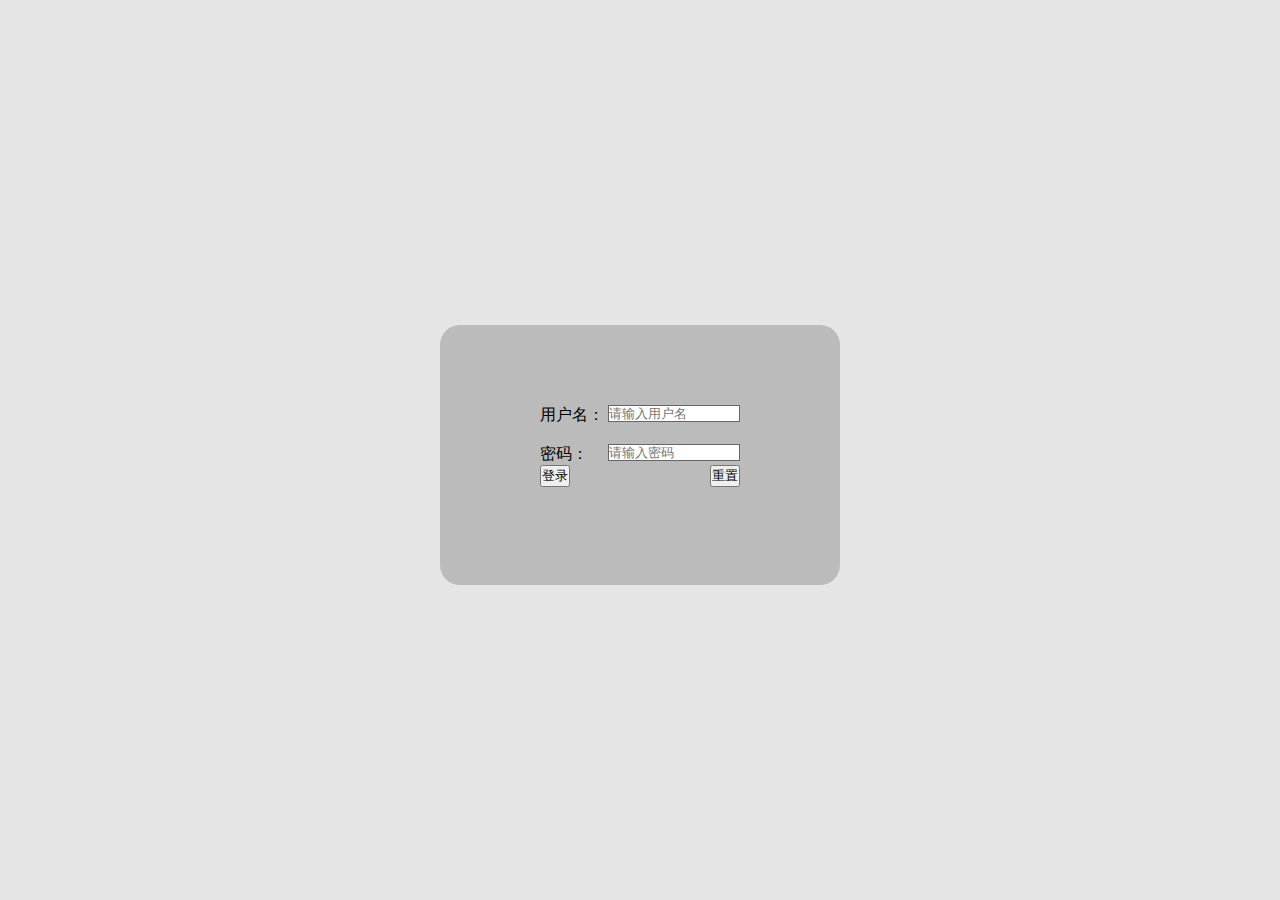
<file: index.html>
<!DOCTYPE html>
<html lang="en">

<head>
    <meta charset="UTF-8">
    <title>学生成绩管理系统</title>
    <link rel="stylesheet" href="./css/iconfont.css">
    <link rel="stylesheet" href="./css/public.css">
    <link rel="stylesheet" href="./css/index.css">
</head>

<body>
    <div class="login">
        <div class="content">
            <form>
                用户名： <input type="text" placeholder="请输入用户名" class="uname">
                <br>
                <br>
            
                密码：
                <input type="password" placeholder="请输入密码" class="upwd">

                <input type="button" value="登录" class="btn">
                <input type="reset" value="重置" class="reset">
            </form>
        </div>
    </div>
    <div class="main">
        <div class="nav">
            <div class="header">
                <div class="logo">
                    <img src="./images/1.jpg" alt="">
                </div>
                <div class="menu">&#xe612;</div>
            </div>
            <div class="min-nav">
                <div class="title">
                    OVERVIEW
                </div>
                <div class="option">
                    <div class="icon">&#xe604;
                    </div>Admin dashboard
                </div>
            </div>
            <div class="min-nav">
                <div class="title">
                    COMPONENTS
                </div>
                <div class="option">
                    <div class="icon">&#xe67c;</div>Elements
                    <div class="right">&#xe60f;</div>
                </div>
                <div class="option">
                    <div class="icon">&#xe605;</div>Dashboard boxes
                    <div class="right">&#xe60f;</div>
                </div>
                <div class="option">
                    <div class="icon">&#xe611;</div>Widgets
                    <div class="right">&#xe60f;</div>
                </div>
                <div class="option">
                    <div class="icon">&#xe60b;</div>Forms UI
                    <div class="right">&#xe60f;</div>
                </div>
                <div class="option">
                    <div class="icon">&#xe6aa;</div>Advance tables
                    <div class="right">&#xe60f;</div>
                </div>
                <div class="option">
                    <div class="icon">&#xe607;</div>Charts
                    <div class="right">&#xe60f;</div>
                </div>
                <div class="option">
                    <div class="icon">&#xe619;</div>Maps
                    <div class="right">&#xe60f;</div>
                </div>
            </div>
            <div class="min-nav">
                <div class="title">
                    EXTRA
                </div>
                <div class="option">
                    <div class="icon">&#xe629;</div>Pages
                    <div class="right"><span>&#xe8ab;</span> &#xe60f;</div>
                </div>
                <div class="option">
                    <div class="icon">&#xe600;</div>Other Pages
                    <div class="right">&#xe60f;</div>
                </div>
                <div class="option">
                    <div class="icon">&#xe64d;</div>Mailbox
                    <div class="right">&#xe60f;</div>
                </div>
                <div class="option">
                    <div class="icon">&#xe602;</div>Snippets
                    <div class="right"><span>&#xe8ac;</span>&#xe60f;</div>
                </div>
                <div class="option">
                    <div class="icon">&#xe6aa;</div>Helpers
                    <div class="right">&#xe60f;</div>
                </div>
            </div>
        </div>
        <div class="iframe">
            <iframe src="./iframe.html" frameborder="0"> 
            </iframe>
        </div>
        
    </div>
</body>

</html>
<script src="js/jquery.min.js"></script>
<script>
//手风琴下拉
    $(".min-nav").mousemove(function() {
        var i = $(this).index();
        if(i == 1){
           $(this).stop(true).animate({
            "height": 80  }) 
        }else{
               $(this).stop(true).animate({
            "height": 290
        })                       
    }
        
    })
    $(".min-nav").mouseout(function() {
        $(this).stop(true).animate({
            "height": 40
        })
    })
    
//登录验证
    var arr = [{
            'username': 'lsj',
            'password': '123'
        },
        {
            'username': 'mc',
            'password': '456'
        },
        {
            'username': 'dbc',
            'password': '789'
        }
    ]
    var status = 0;
    $(".btn").click(function() {
        var un = $(".uname").val();
        var up = $(".upwd").val();
        if (un == "" || up == "") {
            alert("用户名或密码不能为空");
        } else {
            for (var i = 0; i < arr.length; i++) {
                if (un == arr[i].username && up == arr[i].password) {
                    status = 1;
                }
            }
                if (status == 1) {
                $(".login").fadeOut();
                $(".main").fadeIn(3000);
                } else {
                alert("账户名或密码错误，请重新登录密码");
            }
        }
    })
</script>
</file>
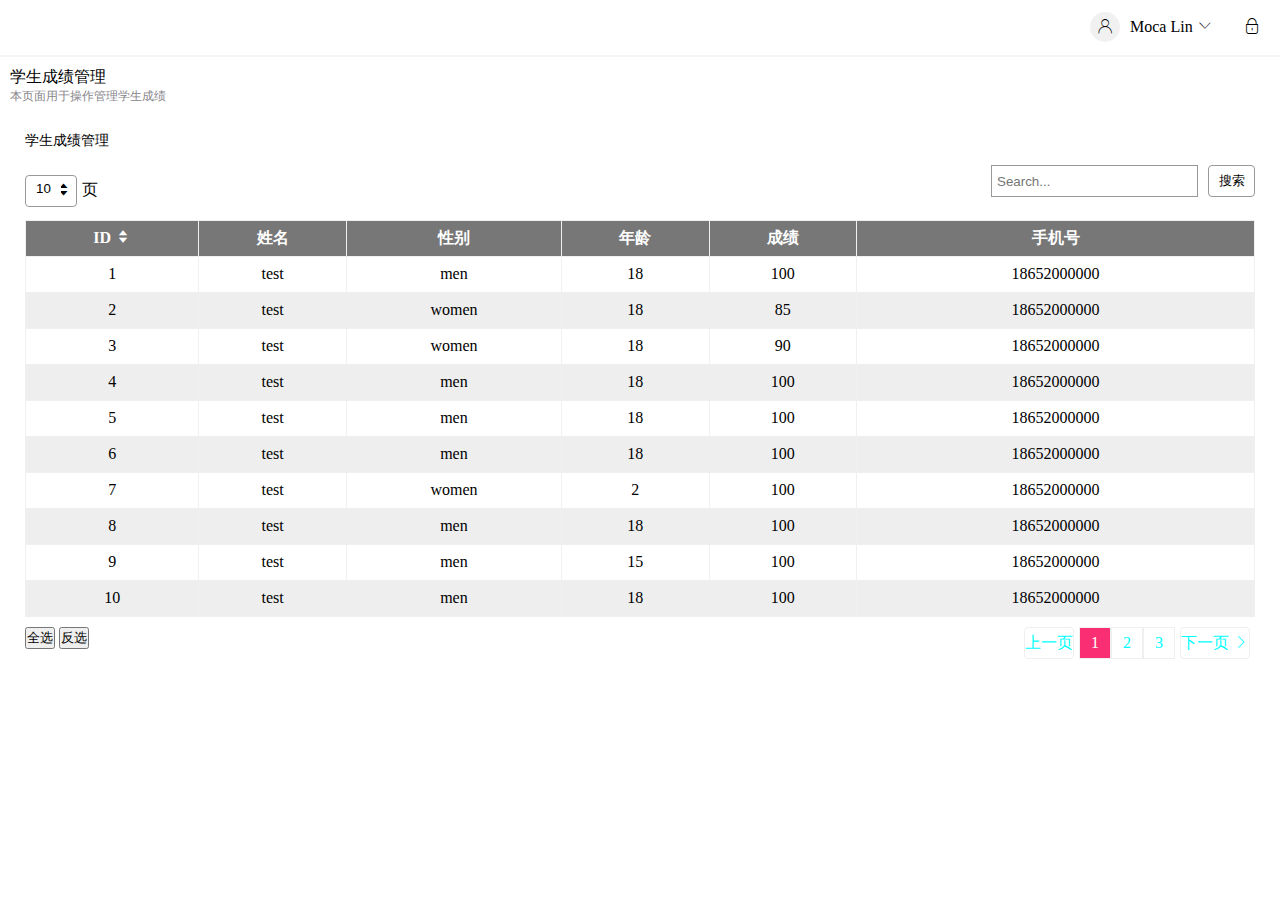
<file: iframe.html>
<!DOCTYPE html>
<html lang="en">

<head>
    <meta charset="UTF-8">
    <title>iframe</title>
    <link rel="stylesheet" href="./css/iconfont.css">
    <link rel="stylesheet" href="./css/public.css">
    <link rel="stylesheet" href="./css/iframe.css">
    <style>

    </style>
</head>

<body>
    <div class="header">
        <div class="user">
            <div class="avatar f-l">&#xe697;</div>
            Moca Lin &#xe6d1;
            <div class="f-r">&#xe606;</div>
        </div>
    </div>
    <div class="main">
        <div class="main-top">
            <div class="mainName">
                学生成绩管理
                <p>本页面用于操作管理学生成绩</p>
            </div>
        </div>
        <div class="main-content">
            <div class="title">
                学生成绩管理
            </div>
            <div class="nav">
                <div class="jumpPage">
                    <input type="text" class="page">
                    <div class="f-r change">&#xe601;</div>
                </div><span>页</span>
                <div class="searchBtn f-r">
                    <input type="button" value="搜索" class="btn">
                </div>
                <div class="search f-r">
                    <input type="text" placeholder="Search..." class="inp">
                </div>
            </div>
            <div class="table">
                <table>
                    <thead></thead>
                    <tbody></tbody>
                    <tfooter></tfooter>
                </table>
            </div>
            <div class="select f-l">
                <input type="button" value="全选" class="selectAll">
                <input type="button" value="反选" class="selectInvert">
            </div>
            <div class="tabs f-r">
                <div class="next f-r">下一页 &#xe60f;</div>
                <div class="tabs-detail f-r"></div>
                <div class="back f-r">上一页</div>
            </div>
        </div>
    </div>
</body>

</html>
<script src="js/jquery.min.js"></script>
<script src="js/data.js"></script>
<script>
    //初始化 

    //变量声明
    var num, j = data.length,
        b, d, amount = 10,
        s = 1,
        z, pageT, pageL;
    pageT = Math.ceil(j / amount);
    pageL = Math.floor(j / amount);

    //初始显示
    //thead
    var title = ['ID &#xe608', '姓名', '性别', '年龄', '成绩', '手机号'];
    for (var i = 0; i < title.length; i++) {
        $("thead").append("<th>" + title[i] + "</th>");
    }
    for (b = 0; b < amount; b++) {
        var str = "<td>" + data[b]['Id'] + "</td>";
        str += "<td>" + data[b]['Name'] + "</td>";
        str += "<td>" + data[b]['Gender'] + "</td>";
        str += "<td>" + data[b]['Age'] + "</td>";
        str += "<td>" + data[b]['Grade'] + "</td>";
        str += "<td>" + data[b]['Tel'] + "</td>";
        $("tbody").append("<tr>" + str + "</tr>");
    }

    //页数少于5页时页码全部显示
    if (pageT < 5) {
        for (s = 1; s <= pageT; s++) {
            $(".tabs-detail").append("<div class=\"pagenum\">" + s + "</div>");
        }
    } else {
        for (s = 1; s < 3; s++) {
            $(".tabs-detail").append("<div class=\"pagenum\">" + s + "</div>");
        }
        for (s = 3; s < pageT - 1; s++) {
            $(".tabs-detail").append("<div class=\"pagenum hide\">" + "" + "</div>");
        }
        for (s = pageT - 1; s <= pageT; s++) {
            $(".tabs-detail").append("<div class=\"pagenum\">" + s + "</div>");
        }
    }
    //全选
    $(".selectAll").click(function() {
        $("tbody tr").addClass("c");
    })
    //反选
    $(".selectInvert").click(function() {
        $("tbody tr.c").addClass("y").siblings().addClass("c");
        $("tbody tr.c.y").removeClass("c y");

    })

    //页码点击
    $(".pagenum").eq(0).addClass("h");
    $(".pagenum").click(function() {
        //点击数字跳转页面 
        d = $(this).html();
        //获取当前也数值
        console.log(d);
        $("tr").remove();
        for (b = 0; b < data.length; b++) {
            if (b >= (d - 1) * amount && b < (d) * amount) {
                var str = "<td>" + data[b]['Id'] + "</td>";
                str += "<td>" + data[b]['Name'] + "</td>";
                str += "<td>" + data[b]['Gender'] + "</td>";
                str += "<td>" + data[b]['Age'] + "</td>";
                str += "<td>" + data[b]['Grade'] + "</td>";
                str += "<td>" + data[b]['Tel'] + "</td>";
                $("tbody").append("<tr>" + str + "</tr>");
            }
        }
        $(".pagenum").eq(d - 1).addClass("h").siblings(".pagenum").removeClass("h");
        //拖拽 
        $("tr").mousedown(function() {
            if (event.button == 0) {
                $(this).addClass("c");
            } else {
                $(this).addClass("h").siblings("tr").removeClass("h");
                $(window).keydown(function(e) {
                    if (e.keyCode == 8) {
                        $("tr.c").remove();
                    }
                })
                $(window).mousemove(function(e) {
                    $(window).mouseup(function() {
                        $("tbody").append($("tr.h"));
                        $("tr.h").removeClass("h");
                    })
                    $("tr").mouseup(function() {
                        $(this).after($("tr.h"));
                        $("tr.h").removeClass("h");
                    })
                    $("thead").mouseup(function() {
                        $("tbody").prepend($("tr.h"));
                        $("tr.h").removeClass("h");
                    })

                    $("tr.h").css({
                        "left": e.pageX + 100,
                        "top": e.pageY
                    })
                })
            }


        })
    })
    //d 当前页数值
    var d = $(this).index() + 2;
    //下一页
    $(".next").click(function() {
        if (d < pageT) {
            d++;

        } else {
            d = pageT;
        }
        $("tr").remove();
        for (b = 0; b < data.length; b++) {
            if (b >= (d - 1) * amount && b < d * amount) {
                var str = "<td>" + data[b]['Id'] + "</td>";
                str += "<td>" + data[b]['Name'] + "</td>";
                str += "<td>" + data[b]['Gender'] + "</td>";
                str += "<td>" + data[b]['Age'] + "</td>";
                str += "<td>" + data[b]['Grade'] + "</td>";
                str += "<td>" + data[b]['Tel'] + "</td>";
                $("tbody").append("<tr>" + str + "</tr>");
            }
        }
        $(".pagenum").eq(d - 1).addClass("h").siblings(".pagenum").removeClass("h");
        //拖拽 
        $("tr").mousedown(function() {
            if (event.button == 0) {
                $(this).addClass("c");
            } else {
                $(this).addClass("h").siblings("tr").removeClass("h");
                $(window).keydown(function(e) {
                    if (e.keyCode == 8) {
                        $("tr.c").remove();
                    }
                })
                $(window).mousemove(function(e) {
                    $(window).mouseup(function() {
                        $("tbody").append($("tr.h"));
                        $("tr.h").removeClass("h");
                    })
                    $("tr").mouseup(function() {
                        $(this).after($("tr.h"));
                        $("tr.h").removeClass("h");
                    })
                    $("thead").mouseup(function() {
                        $("tbody").prepend($("tr.h"));
                        $("tr.h").removeClass("h");
                    })

                    $("tr.h").css({
                        "left": e.pageX + 100,
                        "top": e.pageY
                    })
                })
            }


        })
    })
    //上一页
    $(".back").click(function() {
        if (d > 1) {
            d--;
        } else {
            d = 1;
        }
        $("tr").remove();
        for (b = 0; b < data.length; b++) {
            if (b >= (d - 1) * amount && b < d * amount) {
                var str = "<td>" + data[b]['Id'] + "</td>";
                str += "<td>" + data[b]['Name'] + "</td>";
                str += "<td>" + data[b]['Gender'] + "</td>";
                str += "<td>" + data[b]['Age'] + "</td>";
                str += "<td>" + data[b]['Grade'] + "</td>";
                str += "<td>" + data[b]['Tel'] + "</td>";
                $("tbody").append("<tr>" + str + "</tr>");
            }
        }
        $(".pagenum").eq(d - 1).addClass("h").siblings(".pagenum").removeClass("h");
        //拖拽 
        $("tr").mousedown(function() {
            if (event.button == 0) {
                $(this).addClass("c");
            } else {
                $(this).addClass("h").siblings("tr").removeClass("h");
                $(window).keydown(function(e) {
                    if (e.keyCode == 8) {
                        $("tr.c").remove();
                    }
                })
                $(window).mousemove(function(e) {
                    $(window).mouseup(function() {
                        $("tbody").append($("tr.h"));
                        $("tr.h").removeClass("h");
                    })
                    $("tr").mouseup(function() {
                        $(this).after($("tr.h"));
                        $("tr.h").removeClass("h");
                    })
                    $("thead").mouseup(function() {
                        $("tbody").prepend($("tr.h"));
                        $("tr.h").removeClass("h");
                    })

                    $("tr.h").css({
                        "left": e.pageX + 100,
                        "top": e.pageY
                    })
                })
            }


        })
    })
    //删除
    $(window).keydown(function(e) {
        if (e.keyCode == 8) {
            $("tr.c").hide();
        }
    })

    //拖拽 
    $("tr").mousedown(function() {
        if (event.button == 0) {
            $(this).addClass("c");
        } else {
            $(this).addClass("h").siblings("tr").removeClass("h");
            $(window).keydown(function(e) {
                if (e.keyCode == 8) {
                    $("tr.c").remove();
                }
            })
            $(window).mousemove(function(e) {
                $(window).mouseup(function() {
                    $("tbody").append($("tr.h"));
                    $("tr.h").removeClass("h");
                })
                $("tr").mouseup(function() {
                    $(this).after($("tr.h"));
                    $("tr.h").removeClass("h");
                })
                $("thead").mouseup(function() {
                    $("tbody").prepend($("tr.h"));
                    $("tr.h").removeClass("h");
                })

                $("tr.h").css({
                    "left": e.pageX + 100,
                    "top": e.pageY
                })
            })
        }


    })

    //搜索关键字  
    $(".btn").click(function() {
        $("tr").remove();
        for (b = 0; b < data.length; b++) {
            if (b >= (d - 1) * amount && b < d * amount) {
                var str = "<td>" + data[b]['Id'] + "</td>";
                str += "<td>" + data[b]['Name'] + "</td>";
                str += "<td>" + data[b]['Gender'] + "</td>";
                str += "<td>" + data[b]['Age'] + "</td>";
                str += "<td>" + data[b]['Grade'] + "</td>";
                str += "<td>" + data[b]['Tel'] + "</td>";
                $("tbody").append("<tr>" + str + "</tr>");
            }
        }
        z = $(".inp").val();
        for (var i = 0; i < data.length * 6; i++) {
            var str = $("td").eq(i).html(); //单字查找

            var nw = str.replace(new RegExp(z, "gm"), "<font color='red' >" + z + "</font>") //替换关键字并改为红色
            $("td").eq(i).html(nw);
        }
    })

    //反向排序
    $("thead th").eq(0).toggle(function() {
        $("tr").remove();

        for (var i = (d - 1) * amount; i < d * amount; i++) {
            if (i < pageL * amount) {
                for (var a = i + 1; a < d * amount; a++) {
                    if (data[i].Id < data[a].Id) {
                        var t = data[a];
                        data[a] = data[i];
                        data[i] = t;
                    }
                }
            } else {
                for (var a = i + 1; a < data.length; a++) {
                    if (data[i].Id < data[a].Id) {
                        var t = data[a];
                        data[a] = data[i];
                        data[i] = t;
                    }
                }
            }


        }
        for (var i = (d - 1) * amount; i < d * amount; i++) {
            var str = "<td>" + data[i]['Id'] + "</td>";
            str += "<td>" + data[i]['Name'] + "</td>";
            str += "<td>" + data[i]['Gender'] + "</td>";
            str += "<td>" + data[i]['Age'] + "</td>";
            str += "<td>" + data[i]['Grade'] + "</td>";
            str += "<td>" + data[i]['Tel'] + "</td>";
            $("tbody").append("<tr>" + str + "</tr>");
        }
        //拖拽 
        $("tr").mousedown(function() {
            if (event.button == 0) {
                $(this).addClass("c");
            } else {
                $(this).addClass("h").siblings("tr").removeClass("h");
                $(window).keydown(function(e) {
                    if (e.keyCode == 8) {
                        $("tr.c").remove();
                    }
                })
                $(window).mousemove(function(e) {
                    $(window).mouseup(function() {
                        $("tbody").append($("tr.h"));
                        $("tr.h").removeClass("h");
                    })
                    $("tr").mouseup(function() {
                        $(this).after($("tr.h"));
                        $("tr.h").removeClass("h");
                    })
                    $("thead").mouseup(function() {
                        $("tbody").prepend($("tr.h"));
                        $("tr.h").removeClass("h");
                    })

                    $("tr.h").css({
                        "left": e.pageX + 100,
                        "top": e.pageY
                    })
                })
            }
        })
    }, function() {
        $("tr").remove();
        for (var i = (d - 1) * amount; i < d * amount; i++) {
            if (i < pageL * amount) {
                for (var a = i + 1; a < d * amount; a++) {
                    if (data[i].Id > data[a].Id) {
                        var t = data[a];
                        data[a] = data[i];
                        data[i] = t;
                    }
                }
            } else {
                for (var a = i + 1; a < data.length; a++) {
                    if (data[i].Id > data[a].Id) {
                        var t = data[a];
                        data[a] = data[i];
                        data[i] = t;
                    }
                }
            }


        }
        for (var i = (d - 1) * amount; i < d * amount; i++) {
            var str = "<td>" + data[i]['Id'] + "</td>";
            str += "<td>" + data[i]['Name'] + "</td>";
            str += "<td>" + data[i]['Gender'] + "</td>";
            str += "<td>" + data[i]['Age'] + "</td>";
            str += "<td>" + data[i]['Grade'] + "</td>";
            str += "<td>" + data[i]['Tel'] + "</td>";
            $("tbody").append("<tr>" + str + "</tr>");
        }
        //拖拽 
        $("tr").mousedown(function() {
            if (event.button == 0) {
                $(this).addClass("c");
            } else {
                $(this).addClass("h").siblings("tr").removeClass("h");
                $(window).keydown(function(e) {
                    if (e.keyCode == 8) {
                        $("tr.c").remove();
                    }
                })
                $(window).mousemove(function(e) {
                    $(window).mouseup(function() {
                        $("tbody").append($("tr.h"));
                        $("tr.h").removeClass("h");
                    })
                    $("tr").mouseup(function() {
                        $(this).after($("tr.h"));
                        $("tr.h").removeClass("h");
                    })
                    $("thead").mouseup(function() {
                        $("tbody").prepend($("tr.h"));
                        $("tr.h").removeClass("h");
                    })

                    $("tr.h").css({
                        "left": e.pageX + 100,
                        "top": e.pageY
                    })
                })
            }


        })
    })

    //以上为未发生页面显示数量改变功能 

    //页面显示个数按钮修改
    $(".page").val(amount);
    $(".change").click(function() {
        amount++;
        $(".page").val(amount);
        pageT = Math.ceil(j / amount); //取最大页数 floor最小
        $(".pagenum").remove();
        if (pageT < 5) {
            for (s = 1; s <= pageT; s++) {
                $(".tabs-detail").append("<div class=\"pagenum\">" + s + "</div>");
            }
        } else {
            for (s = 1; s < 3; s++) {
                $(".tabs-detail").append("<div class=\"pagenum\">" + s + "</div>");
            }
            for (s = 3; s < pageT - 1; s++) {
                $(".tabs-detail").append("<div class=\"pagenum hide\">" + "" + "</div>");
            }
            for (s = pageT - 1; s <= pageT; s++) {
                $(".tabs-detail").append("<div class=\"pagenum\">" + s + "</div>");
            }
        }
        $("tr").remove(); //移除之前的tr重新遍历
        for (b = 0; b < amount; b++) {
            var str = "<td>" + data[b]['Id'] + "</td>";
            str += "<td>" + data[b]['Name'] + "</td>";
            str += "<td>" + data[b]['Gender'] + "</td>";
            str += "<td>" + data[b]['Age'] + "</td>";
            str += "<td>" + data[b]['Grade'] + "</td>";
            str += "<td>" + data[b]['Tel'] + "</td>";
            $("tbody").append("<tr>" + str + "</tr>");
        }
        $(".pagenum").eq(0).addClass("h");
        $(".pagenum").click(function() { //点击数字跳转页面 
            d = $(this).html(); //获取当前也数值
            console.log(d);
            $("tr").remove();
            for (b = 0; b < data.length; b++) {
                if (b >= (d - 1) * amount && b < (d) * amount) {
                    var str = "<td>" + data[b]['Id'] + "</td>";
                    str += "<td>" + data[b]['Name'] + "</td>";
                    str += "<td>" + data[b]['Gender'] + "</td>";
                    str += "<td>" + data[b]['Age'] + "</td>";
                    str += "<td>" + data[b]['Grade'] + "</td>";
                    str += "<td>" + data[b]['Tel'] + "</td>";
                    $("tbody").append("<tr>" + str + "</tr>");
                }
            }
            $(".pagenum").eq(d - 1).addClass("h").siblings(".pagenum").removeClass("h");
            //拖拽 
            $("tr").mousedown(function() {
                if (event.button == 0) {
                    $(this).addClass("c");
                } else {
                    $(this).addClass("h").siblings("tr").removeClass("h");
                    $(window).keydown(function(e) {
                        if (e.keyCode == 8) {
                            $("tr.c").remove();
                        }
                    })
                    $(window).mousemove(function(e) {
                        $(window).mouseup(function() {
                            $("tbody").append($("tr.h"));
                            $("tr.h").removeClass("h");
                        })
                        $("tr").mouseup(function() {
                            $(this).after($("tr.h"));
                            $("tr.h").removeClass("h");
                        })
                        $("thead").mouseup(function() {
                            $("tbody").prepend($("tr.h"));
                            $("tr.h").removeClass("h");
                        })

                        $("tr.h").css({
                            "left": e.pageX + 100,
                            "top": e.pageY
                        })
                    })
                }


            })
        })
        var d = $(this).index() + 1; //d 当前页数值
        $(".next").click(function() { //下一页
            if (d < pageT) {
                d++;
            } else {
                d = pageT;
            }
            $("tr").remove();
            for (b = 0; b < data.length; b++) {
                if (b >= (d - 1) * amount && b < d * amount) {
                    var str = "<td>" + data[b]['Id'] + "</td>";
                    str += "<td>" + data[b]['Name'] + "</td>";
                    str += "<td>" + data[b]['Gender'] + "</td>";
                    str += "<td>" + data[b]['Age'] + "</td>";
                    str += "<td>" + data[b]['Grade'] + "</td>";
                    str += "<td>" + data[b]['Tel'] + "</td>";
                    $("tbody").append("<tr>" + str + "</tr>");
                }
            }
            $(".pagenum").eq(d - 1).addClass("h").siblings(".pagenum").removeClass("h");
            //拖拽 
            $("tr").mousedown(function() {
                if (event.button == 0) {
                    $(this).addClass("c");
                } else {
                    $(this).addClass("h").siblings("tr").removeClass("h");
                    $(window).keydown(function(e) {
                        if (e.keyCode == 8) {
                            $("tr.c").remove();
                        }
                    })
                    $(window).mousemove(function(e) {
                        $(window).mouseup(function() {
                            $("tbody").append($("tr.h"));
                            $("tr.h").removeClass("h");
                        })
                        $("tr").mouseup(function() {
                            $(this).after($("tr.h"));
                            $("tr.h").removeClass("h");
                        })
                        $("thead").mouseup(function() {
                            $("tbody").prepend($("tr.h"));
                            $("tr.h").removeClass("h");
                        })

                        $("tr.h").css({
                            "left": e.pageX + 100,
                            "top": e.pageY
                        })
                    })
                }


            })
        })
        $(".back").click(function() { //上一页
            if (d > 1) {
                d--;
            } else {
                d = 1;
            }
            $("tr").remove();
            for (b = 0; b < data.length; b++) {
                if (b >= (d - 1) * amount && b < d * amount) {
                    var str = "<td>" + data[b]['Id'] + "</td>";
                    str += "<td>" + data[b]['Name'] + "</td>";
                    str += "<td>" + data[b]['Gender'] + "</td>";
                    str += "<td>" + data[b]['Age'] + "</td>";
                    str += "<td>" + data[b]['Grade'] + "</td>";
                    str += "<td>" + data[b]['Tel'] + "</td>";
                    $("tbody").append("<tr>" + str + "</tr>");
                }
            }
            $(".pagenum").eq(d - 1).addClass("h").siblings(".pagenum").removeClass("h");
            //拖拽 
            $("tr").mousedown(function() {
                if (event.button == 0) {
                    $(this).addClass("c");
                } else {
                    $(this).addClass("h").siblings("tr").removeClass("h");
                    $(window).keydown(function(e) {
                        if (e.keyCode == 8) {
                            $("tr.c").remove();
                        }
                    })
                    $(window).mousemove(function(e) {
                        $(window).mouseup(function() {
                            $("tbody").append($("tr.h"));
                            $("tr.h").removeClass("h");
                        })
                        $("tr").mouseup(function() {
                            $(this).after($("tr.h"));
                            $("tr.h").removeClass("h");
                        })
                        $("thead").mouseup(function() {
                            $("tbody").prepend($("tr.h"));
                            $("tr.h").removeClass("h");
                        })

                        $("tr.h").css({
                            "left": e.pageX + 100,
                            "top": e.pageY
                        })
                    })
                }


            })
        })
        //拖拽 
        $("tr").mousedown(function() {
            if (event.button == 0) {
                $(this).addClass("c");
            } else {
                $(this).addClass("h").siblings("tr").removeClass("h");
                $(window).keydown(function(e) {
                    if (e.keyCode == 8) {
                        $("tr.c").remove();
                    }
                })
                $(window).mousemove(function(e) {
                    $(window).mouseup(function() {
                        $("tbody").append($("tr.h"));
                        $("tr.h").removeClass("h");
                    })
                    $("tr").mouseup(function() {
                        $(this).after($("tr.h"));
                        $("tr.h").removeClass("h");
                    })
                    $("thead").mouseup(function() {
                        $("tbody").prepend($("tr.h"));
                        $("tr.h").removeClass("h");
                    })

                    $("tr.h").css({
                        "left": e.pageX + 100,
                        "top": e.pageY
                    })
                })
            }


        })
        //反向排序
        $("thead th").eq(0).toggle(function() {
            $("tr").remove();
            console.log(d);
            for (var i = (d - 2) * amount; i < (d - 1) * amount; i++) {
                if (i < pageL * amount) {
                    for (var a = i + 1; a < (d - 1) * amount; a++) {
                        if (data[i].Id < data[a].Id) {
                            var t = data[a];
                            data[a] = data[i];
                            data[i] = t;
                        }
                    }
                } else {
                    for (var a = i + 1; a < data.length; a++) {
                        if (data[i].Id < data[a].Id) {
                            var t = data[a];
                            data[a] = data[i];
                            data[i] = t;
                        }
                    }
                }


            }
            for (var i = (d - 2) * amount; i < (d - 1) * amount; i++) {
                var str = "<td>" + data[i]['Id'] + "</td>";
                str += "<td>" + data[i]['Name'] + "</td>";
                str += "<td>" + data[i]['Gender'] + "</td>";
                str += "<td>" + data[i]['Age'] + "</td>";
                str += "<td>" + data[i]['Grade'] + "</td>";
                str += "<td>" + data[i]['Tel'] + "</td>";
                $("tbody").append("<tr>" + str + "</tr>");
            }
            //拖拽 
            $("tr").mousedown(function() {
                if (event.button == 0) {
                    $(this).addClass("c");
                } else {
                    $(this).addClass("h").siblings("tr").removeClass("h");
                    $(window).keydown(function(e) {
                        if (e.keyCode == 8) {
                            $("tr.c").remove();
                        }
                    })
                    $(window).mousemove(function(e) {
                        $(window).mouseup(function() {
                            $("tbody").append($("tr.h"));
                            $("tr.h").removeClass("h");
                        })
                        $("tr").mouseup(function() {
                            $(this).after($("tr.h"));
                            $("tr.h").removeClass("h");
                        })
                        $("thead").mouseup(function() {
                            $("tbody").prepend($("tr.h"));
                            $("tr.h").removeClass("h");
                        })

                        $("tr.h").css({
                            "left": e.pageX + 100,
                            "top": e.pageY
                        })
                    })
                }


            })
        }, function() {
            $("tr").remove();
            for (var i = (d - 1) * amount; i < d * amount; i++) {
                if (i < pageL * amount) {
                    for (var a = i + 1; a < d * amount; a++) {
                        if (data[i].Id > data[a].Id) {
                            var t = data[a];
                            data[a] = data[i];
                            data[i] = t;
                        }
                    }
                } else {
                    for (var a = i + 1; a < data.length; a++) {
                        if (data[i].Id > data[a].Id) {
                            var t = data[a];
                            data[a] = data[i];
                            data[i] = t;
                        }
                    }
                }


            }
            for (var i = (d - 1) * amount; i < d * amount; i++) {
                var str = "<td>" + data[i]['Id'] + "</td>";
                str += "<td>" + data[i]['Name'] + "</td>";
                str += "<td>" + data[i]['Gender'] + "</td>";
                str += "<td>" + data[i]['Age'] + "</td>";
                str += "<td>" + data[i]['Grade'] + "</td>";
                str += "<td>" + data[i]['Tel'] + "</td>";
                $("tbody").append("<tr>" + str + "</tr>");
            }
            //拖拽 
            $("tr").mousedown(function() {
                if (event.button == 0) {
                    $(this).addClass("c");
                } else {
                    $(this).addClass("h").siblings("tr").removeClass("h");
                    $(window).keydown(function(e) {
                        if (e.keyCode == 8) {
                            $("tr.c").remove();
                        }
                    })
                    $(window).mousemove(function(e) {
                        $(window).mouseup(function() {
                            $("tbody").append($("tr.h"));
                            $("tr.h").removeClass("h");
                        })
                        $("tr").mouseup(function() {
                            $(this).after($("tr.h"));
                            $("tr.h").removeClass("h");
                        })
                        $("thead").mouseup(function() {
                            $("tbody").prepend($("tr.h"));
                            $("tr.h").removeClass("h");
                        })

                        $("tr.h").css({
                            "left": e.pageX + 100,
                            "top": e.pageY
                        })
                    })
                }


            })
        }, function() {
            $("tr").remove();
            for (var i = (d - 2) * amount; i < (d - 1) * amount; i++) {
                if (i < pageL * amount) {
                    for (var a = i + 1; a < (d - 1) * amount; a++) {
                        if (data[i].Id > data[a].Id) {
                            var t = data[a];
                            data[a] = data[i];
                            data[i] = t;
                        }
                    }
                } else {
                    for (var a = i + 1; a < data.length; a++) {
                        if (data[i].Id > data[a].Id) {
                            var t = data[a];
                            data[a] = data[i];
                            data[i] = t;
                        }
                    }
                }


            }
            for (var i = (d - 2) * amount; i < (d - 1) * amount; i++) {
                var str = "<td>" + data[i]['Id'] + "</td>";
                str += "<td>" + data[i]['Name'] + "</td>";
                str += "<td>" + data[i]['Gender'] + "</td>";
                str += "<td>" + data[i]['Age'] + "</td>";
                str += "<td>" + data[i]['Grade'] + "</td>";
                str += "<td>" + data[i]['Tel'] + "</td>";
                $("tbody").append("<tr>" + str + "</tr>");
            }
            //拖拽 
            $("tr").mousedown(function() {
                if (event.button == 0) {
                    $(this).addClass("c");
                } else {
                    $(this).addClass("h").siblings("tr").removeClass("h");
                    $(window).keydown(function(e) {
                        if (e.keyCode == 8) {
                            $("tr.c").remove();
                        }
                    })
                    $(window).mousemove(function(e) {
                        $(window).mouseup(function() {
                            $("tbody").append($("tr.h"));
                            $("tr.h").removeClass("h");
                        })
                        $("tr").mouseup(function() {
                            $(this).after($("tr.h"));
                            $("tr.h").removeClass("h");
                        })
                        $("thead").mouseup(function() {
                            $("tbody").prepend($("tr.h"));
                            $("tr.h").removeClass("h");
                        })

                        $("tr.h").css({
                            "left": e.pageX + 100,
                            "top": e.pageY
                        })
                    })
                }


            })
        }, function() {
            $("tr").remove();
            for (var i = (d - 1) * amount; i < d * amount; i++) {
                if (i < pageL * amount) {
                    for (var a = i + 1; a < d * amount; a++) {
                        if (data[i].Id > data[a].Id) {
                            var t = data[a];
                            data[a] = data[i];
                            data[i] = t;
                        }
                    }
                } else {
                    for (var a = i + 1; a < data.length; a++) {
                        if (data[i].Id > data[a].Id) {
                            var t = data[a];
                            data[a] = data[i];
                            data[i] = t;
                        }
                    }
                }


            }
            for (var i = (d - 1) * amount; i < d * amount; i++) {
                var str = "<td>" + data[i]['Id'] + "</td>";
                str += "<td>" + data[i]['Name'] + "</td>";
                str += "<td>" + data[i]['Gender'] + "</td>";
                str += "<td>" + data[i]['Age'] + "</td>";
                str += "<td>" + data[i]['Grade'] + "</td>";
                str += "<td>" + data[i]['Tel'] + "</td>";
                $("tbody").append("<tr>" + str + "</tr>");
            }
            //拖拽 
            $("tr").mousedown(function() {
                if (event.button == 0) {
                    $(this).addClass("c");
                } else {
                    $(this).addClass("h").siblings("tr").removeClass("h");
                    $(window).keydown(function(e) {
                        if (e.keyCode == 8) {
                            $("tr.c").remove();
                        }
                    })
                    $(window).mousemove(function(e) {
                        $(window).mouseup(function() {
                            $("tbody").append($("tr.h"));
                            $("tr.h").removeClass("h");
                        })
                        $("tr").mouseup(function() {
                            $(this).after($("tr.h"));
                            $("tr.h").removeClass("h");
                        })
                        $("thead").mouseup(function() {
                            $("tbody").prepend($("tr.h"));
                            $("tr.h").removeClass("h");
                        })

                        $("tr.h").css({
                            "left": e.pageX + 100,
                            "top": e.pageY
                        })
                    })
                }


            })
        })
    })

    //调整每页显示个数
    $(".page").blur(function() { //失去焦点时完成每页个数显示

        if ($(".page").val() == "" || $(".page").val() == 0) {
            amount = 10
        } else {
            amount = $(".page").val()
        }
        pageT = Math.ceil(j / amount); //取最大页数 floor最小
        $(".pagenum").remove();
        if (pageT < 5) {
            for (s = 1; s <= pageT; s++) {
                $(".tabs-detail").append("<div class=\"pagenum\">" + s + "</div>");
            }
        } else {
            for (s = 1; s < 3; s++) {
                $(".tabs-detail").append("<div class=\"pagenum\">" + s + "</div>");
            }
            for (s = 3; s < pageT - 1; s++) {
                $(".tabs-detail").append("<div class=\"pagenum hide\">" + "" + "</div>");
            }
            for (s = pageT - 1; s <= pageT; s++) {
                $(".tabs-detail").append("<div class=\"pagenum\">" + s + "</div>");
            }
        }
        $("tr").remove(); //移除之前的tr重新遍历
        for (b = 0; b < amount; b++) {
            var str = "<td>" + data[b]['Id'] + "</td>";
            str += "<td>" + data[b]['Name'] + "</td>";
            str += "<td>" + data[b]['Gender'] + "</td>";
            str += "<td>" + data[b]['Age'] + "</td>";
            str += "<td>" + data[b]['Grade'] + "</td>";
            str += "<td>" + data[b]['Tel'] + "</td>";
            $("tbody").append("<tr>" + str + "</tr>");
        }
        $(".pagenum").eq(0).addClass("h");
        $(".pagenum").click(function() { //点击数字跳转页面 
            d = $(this).html(); //获取当前也数值
            console.log(d);
            $("tr").remove();
            for (b = 0; b < data.length; b++) {
                if (b >= (d - 1) * amount && b < (d) * amount) {
                    var str = "<td>" + data[b]['Id'] + "</td>";
                    str += "<td>" + data[b]['Name'] + "</td>";
                    str += "<td>" + data[b]['Gender'] + "</td>";
                    str += "<td>" + data[b]['Age'] + "</td>";
                    str += "<td>" + data[b]['Grade'] + "</td>";
                    str += "<td>" + data[b]['Tel'] + "</td>";
                    $("tbody").append("<tr>" + str + "</tr>");
                }
            }
            $(".pagenum").eq(d - 1).addClass("h").siblings(".pagenum").removeClass("h");
            //拖拽 
            $("tr").mousedown(function() {
                if (event.button == 0) {
                    $(this).addClass("c");
                } else {
                    $(this).addClass("h").siblings("tr").removeClass("h");
                    $(window).keydown(function(e) {
                        if (e.keyCode == 8) {
                            $("tr.c").remove();
                        }
                    })
                    $(window).mousemove(function(e) {
                        $(window).mouseup(function() {
                            $("tbody").append($("tr.h"));
                            $("tr.h").removeClass("h");
                        })
                        $("tr").mouseup(function() {
                            $(this).after($("tr.h"));
                            $("tr.h").removeClass("h");
                        })
                        $("thead").mouseup(function() {
                            $("tbody").prepend($("tr.h"));
                            $("tr.h").removeClass("h");
                        })

                        $("tr.h").css({
                            "left": e.pageX + 100,
                            "top": e.pageY
                        })
                    })
                }
            })
        })
        var d = $(this).index() + 1; //d 当前页数值
        $(".next").click(function() { //下一页
            if (d < pageT) {
                d++;
            } else {
                d = pageT;
            }
            $("tr").remove();
            for (b = 0; b < data.length; b++) {
                if (b >= (d - 1) * amount && b < d * amount) {
                    var str = "<td>" + data[b]['Id'] + "</td>";
                    str += "<td>" + data[b]['Name'] + "</td>";
                    str += "<td>" + data[b]['Gender'] + "</td>";
                    str += "<td>" + data[b]['Age'] + "</td>";
                    str += "<td>" + data[b]['Grade'] + "</td>";
                    str += "<td>" + data[b]['Tel'] + "</td>";
                    $("tbody").append("<tr>" + str + "</tr>");
                }
            }
            $(".pagenum").eq(d - 1).addClass("h").siblings(".pagenum").removeClass("h");
            //拖拽 
            $("tr").mousedown(function() {
                if (event.button == 0) {
                    $(this).addClass("c");
                } else {
                    $(this).addClass("h").siblings("tr").removeClass("h");
                    $(window).keydown(function(e) {
                        if (e.keyCode == 8) {
                            $("tr.c").remove();
                        }
                    })
                    $(window).mousemove(function(e) {
                        $(window).mouseup(function() {
                            $("tbody").append($("tr.h"));
                            $("tr.h").removeClass("h");
                        })
                        $("tr").mouseup(function() {
                            $(this).after($("tr.h"));
                            $("tr.h").removeClass("h");
                        })
                        $("thead").mouseup(function() {
                            $("tbody").prepend($("tr.h"));
                            $("tr.h").removeClass("h");
                        })

                        $("tr.h").css({
                            "left": e.pageX + 100,
                            "top": e.pageY
                        })
                    })
                }


            })
        })
        $(".back").click(function() { //上一页
            if (d > 1) {
                d--;
            } else {
                d = 1;
            }
            $("tr").remove();
            for (b = 0; b < data.length; b++) {
                if (b >= (d - 1) * amount && b < d * amount) {
                    var str = "<td>" + data[b]['Id'] + "</td>";
                    str += "<td>" + data[b]['Name'] + "</td>";
                    str += "<td>" + data[b]['Gender'] + "</td>";
                    str += "<td>" + data[b]['Age'] + "</td>";
                    str += "<td>" + data[b]['Grade'] + "</td>";
                    str += "<td>" + data[b]['Tel'] + "</td>";
                    $("tbody").append("<tr>" + str + "</tr>");
                }
            }
            $(".pagenum").eq(d - 1).addClass("h").siblings(".pagenum").removeClass("h");
            //拖拽 
            $("tr").mousedown(function() {
                if (event.button == 0) {
                    $(this).addClass("c");
                } else {
                    $(this).addClass("h").siblings("tr").removeClass("h");
                    $(window).keydown(function(e) {
                        if (e.keyCode == 8) {
                            $("tr.c").remove();
                        }
                    })
                    $(window).mousemove(function(e) {
                        $(window).mouseup(function() {
                            $("tbody").append($("tr.h"));
                            $("tr.h").removeClass("h");
                        })
                        $("tr").mouseup(function() {
                            $(this).after($("tr.h"));
                            $("tr.h").removeClass("h");
                        })
                        $("thead").mouseup(function() {
                            $("tbody").prepend($("tr.h"));
                            $("tr.h").removeClass("h");
                        })

                        $("tr.h").css({
                            "left": e.pageX + 100,
                            "top": e.pageY
                        })
                    })
                }
            })
        })
        $("tr").mousedown(function() {
            $(this).addClass("h").siblings("tr").removeClass("h");
            $(window).mousemove(function(e) {
                $(window).mouseup(function() {
                    $("tbody").append($("tr.h"));
                    $("tr.h").removeClass("h");
                })
                $("tr").mouseup(function() {
                    $(this).after($("tr.h"));
                    $("tr.h").removeClass("h");
                })
                $("thead").mouseup(function() {
                    $("tbody").prepend($("tr.h"));
                    $("tr.h").removeClass("h");
                })

                $("tr.h").css({
                    "left": e.pageX + 100,
                    "top": e.pageY
                })
            })
        })
        //反向排序
        $("thead th").eq(0).toggle(function() {
            $("tr").remove();
            for (var i = (d - 1) * amount; i < d * amount; i++) {
                if (i < pageL * amount) {
                    for (var a = i + 1; a < d * amount; a++) {
                        if (data[i].Id < data[a].Id) {
                            var t = data[a];
                            data[a] = data[i];
                            data[i] = t;
                        }
                    }
                } else {
                    for (var a = i + 1; a < data.length; a++) {
                        if (data[i].Id < data[a].Id) {
                            var t = data[a];
                            data[a] = data[i];
                            data[i] = t;
                        }
                    }
                }
            }
            for (var i = (d - 1) * amount; i < d * amount; i++) {
                var str = "<td>" + data[i]['Id'] + "</td>";
                str += "<td>" + data[i]['Name'] + "</td>";
                str += "<td>" + data[i]['Gender'] + "</td>";
                str += "<td>" + data[i]['Age'] + "</td>";
                str += "<td>" + data[i]['Grade'] + "</td>";
                str += "<td>" + data[i]['Tel'] + "</td>";
                $("tbody").append("<tr>" + str + "</tr>");
            }
            //拖拽 
            $("tr").mousedown(function() {
                if (event.button == 0) {
                    $(this).addClass("c");
                } else {
                    $(this).addClass("h").siblings("tr").removeClass("h");
                    $(window).keydown(function(e) {
                        if (e.keyCode == 8) {
                            $("tr.c").remove();
                        }
                    })
                    $(window).mousemove(function(e) {
                        $(window).mouseup(function() {
                            $("tbody").append($("tr.h"));
                            $("tr.h").removeClass("h");
                        })
                        $("tr").mouseup(function() {
                            $(this).after($("tr.h"));
                            $("tr.h").removeClass("h");
                        })
                        $("thead").mouseup(function() {
                            $("tbody").prepend($("tr.h"));
                            $("tr.h").removeClass("h");
                        })

                        $("tr.h").css({
                            "left": e.pageX + 100,
                            "top": e.pageY
                        })
                    })
                }


            })
        }, function() {
            $("tr").remove();
            for (var i = (d - 1) * amount; i < d * amount; i++) {
                if (i < pageL * amount) {
                    for (var a = i + 1; a < d * amount; a++) {
                        if (data[i].Id > data[a].Id) {
                            var t = data[a];
                            data[a] = data[i];
                            data[i] = t;
                        }
                    }
                } else {
                    for (var a = i + 1; a < data.length; a++) {
                        if (data[i].Id > data[a].Id) {
                            var t = data[a];
                            data[a] = data[i];
                            data[i] = t;
                        }
                    }
                }


            }
            for (var i = (d - 1) * amount; i < d * amount; i++) {
                var str = "<td>" + data[i]['Id'] + "</td>";
                str += "<td>" + data[i]['Name'] + "</td>";
                str += "<td>" + data[i]['Gender'] + "</td>";
                str += "<td>" + data[i]['Age'] + "</td>";
                str += "<td>" + data[i]['Grade'] + "</td>";
                str += "<td>" + data[i]['Tel'] + "</td>";
                $("tbody").append("<tr>" + str + "</tr>");
            }
            //拖拽 
            $("tr").mousedown(function() {
                if (event.button == 0) {
                    $(this).addClass("c");
                } else {
                    $(this).addClass("h").siblings("tr").removeClass("h");
                    $(window).keydown(function(e) {
                        if (e.keyCode == 8) {
                            $("tr.c").remove();
                        }
                    })
                    $(window).mousemove(function(e) {
                        $(window).mouseup(function() {
                            $("tbody").append($("tr.h"));
                            $("tr.h").removeClass("h");
                        })
                        $("tr").mouseup(function() {
                            $(this).after($("tr.h"));
                            $("tr.h").removeClass("h");
                        })
                        $("thead").mouseup(function() {
                            $("tbody").prepend($("tr.h"));
                            $("tr.h").removeClass("h");
                        })

                        $("tr.h").css({
                            "left": e.pageX + 100,
                            "top": e.pageY
                        })
                    })
                }


            })
        })
        //            })

    })
</script>
</file>
<file: css/iconfont.css>
@font-face {font-family: "iconfont";
  src: url('iconfont.eot?t=1501124989483'); /* IE9*/
  src: url('iconfont.eot?t=1501124989483#iefix') format('embedded-opentype'), /* IE6-IE8 */
  url('iconfont.woff?t=1501124989483') format('woff'), /* chrome, firefox */
  url('iconfont.ttf?t=1501124989483') format('truetype'), /* chrome, firefox, opera, Safari, Android, iOS 4.2+*/
  url('iconfont.svg?t=1501124989483#iconfont') format('svg'); /* iOS 4.1- */
}

.iconfont {
  font-family:"iconfont" !important;
  font-size:16px;
  font-style:normal;
  -webkit-font-smoothing: antialiased;
  -moz-osx-font-smoothing: grayscale;
}

.icon-zuanshi:before { content: "\e67c"; }

.icon-xiao72:before { content: "\e8aa"; }

.icon-hidemenu:before { content: "\e610"; }

.icon-3:before { content: "\e60d"; }

.icon-xiawucha:before { content: "\e600"; }

.icon-duanxin:before { content: "\e609"; }

.icon-you:before { content: "\e60f"; }

.icon-huo2:before { content: "\e629"; }

.icon-laba:before { content: "\e6aa"; }

.icon-yzhuore:before { content: "\e634"; }

.icon-duanxin1:before { content: "\e64d"; }

.icon-weibiaoti3zhuanhuan:before { content: "\e60a"; }

.icon-sort-small:before { content: "\e601"; }

.icon-changpian:before { content: "\e602"; }

.icon-xinhao:before { content: "\e619"; }

.icon-new:before { content: "\e603"; }

.icon-dianshi:before { content: "\e604"; }

.icon-yanjing:before { content: "\e60b"; }

.icon-dengpao:before { content: "\e605"; }

.icon-yonghu:before { content: "\e697"; }

.icon-shujigongju:before { content: "\e611"; }

.icon-suo:before { content: "\e606"; }

.icon-xia:before { content: "\e6d1"; }

.icon-xinwen:before { content: "\e65f"; }

.icon-zhifeiji:before { content: "\e607"; }

.icon-sort-up-copy:before { content: "\e608"; }

.icon-NEW:before { content: "\e60c"; }

.icon-shouqicaidan:before { content: "\e612"; }

.icon-NEW-copy:before { content: "\e8ab"; }

.icon-3-copy:before { content: "\e8ac"; }
</file>
<file: css/public.css>
.w980{
	width:980px;
	margin:0px auto;
}
.f-l{
	float:left;
}
.f-r{
	float:right;
}
a{
	color:#898989;
	text-decoration:none;
	font-size:12px;
}
a:hover {
	text-decoration:none; 
}
*{
	margin: 0px;
	padding: 0px;
    user-select: none;
}
ul li {
	list-style:none;
}
 body,html{
	height: 100%;
	font-family: '微软雅黑';
} 
/*
@media screen and (min-width:768px){
			body{
				width: 768px;margin:0px auto;	
			}
		}
@media screen and (max-width:320px){
			body{
				width: 320px;margin:0px auto;	
			}
		}*/
</file>
<file: css/index.css>
.login {
  width: 100%;
  height: 100%;
  background: rgba(0, 0, 0, 0.1);
  position: relative; }
  .login .content {
    width: 200px;
    height: 100px;
    border-radius: 20px;
    background: #bbb;
    padding: 80px 100px;
    position: absolute;
    top: 50%;
    left: 50%;
    margin-left: -200px;
    margin-top: -125px; }
    .login .content .uname,
    .login .content .upwd {
      width: 65%;
      margin: 0px auto;
      border: 1px solid #666;
      outline: none;
      float: right; }
    .login .content .reset {
      float: right; }

.main {
  height: 100%;
  display: none; }

.nav {
  position: absolute;
  top: 0;
  left: 0;
  width: 280px;
  height: 100%;
  background: #272634; }
  .nav .header {
    height: 55px;
    background: #1e1e29;
    margin-bottom: 10px; }
    .nav .header .logo {
      float: left; }
    .nav .header .menu {
      float: left;
      line-height: 55px;
      font-size: 16px;
      color: #e9e8ee;
      cursor: pointer;
      font-family: 'iconfont'; }
  .nav .min-nav {
    padding-left: 20px;
    background: #272634;
    height: 40px;
    overflow: hidden; }
    .nav .min-nav .title {
      font-size: 14px;
      color: #aba9b6;
      height: 40px;
      line-height: 40px;
      font-weight: 600;
      cursor: pointer; }
    .nav .min-nav .option {
      color: #9797ab;
      line-height: 30px;
      margin: 5px 0;
      cursor: pointer; }
      .nav .min-nav .option .icon {
        width: 30px;
        height: 30px;
        line-height: 35px;
        text-align: center;
        border-radius: 4px;
        background: #1f1f2a;
        float: left;
        margin-right: 10px;
        font-family: 'iconfont'; }
      .nav .min-nav .option .right {
        float: right;
        margin-right: 25px;
        line-height: 30px;
        font-family: 'iconfont'; }
    .nav .min-nav .option:nth-child(2) span {
      color: #ffff47;
      font-size: 24px;
      line-height: 35px; }
    .nav .min-nav .option:nth-child(5) span {
      color: #ff373a;
      font-size: 18px; }
    .nav .min-nav .option:hover {
      background: #1e1e29; }

.iframe {
  width: auto;
  height: 100%;
  margin-left: 280px;
  background: #f4f4f4; }
  .iframe iframe {
    width: 100%;
    height: 99%; }

/*# sourceMappingURL=index.css.map */
</file>
<file: css/iframe.css>
.header {
  width: 100%;
  height: 55px;
  background: #fff;
  border-bottom: 2px solid #f4f4f4;
  font-family: 'iconfont'; }
  .header .user {
    float: right;
    height: 100%;
    width: 170px;
    margin-right: 20px;
    line-height: 55px;
    cursor: pointer; }
    .header .user .avatar {
      margin-right: 10px;
      margin-top: 12px;
      width: 30px;
      height: 30px;
      border-radius: 50%;
      line-height: 30px;
      text-align: center;
      background: #f1f1f1; }

.main .main-top {
  height: 40px;
  width: 100%;
  background: #fff;
  padding-top: 10px; }
  .main .main-top .mainName {
    width: 200px;
    height: 45px;
    margin-left: 10px;
    text-align: left; }
    .main .main-top .mainName p {
      font-size: 12px;
      color: #87868b; }
.main .main-content {
  width: auto;
  margin: 15px;
  margin-bottom: 0px;
  background: #fff;
  padding: 10px;
  font-family: 'iconfont'; }
  .main .main-content .title {
    font-size: 14px; }
  .main .main-content .nav {
    height: 60px; }
    .main .main-content .nav span {
      line-height: 80px; }
    .main .main-content .nav .jumpPage {
      width: 40px;
      height: 30px;
      float: left;
      border-radius: 4px;
      border: 1px solid #999;
      line-height: 30px;
      font-size: 25px;
      margin: 25px 5px 0 0;
      padding-left: 10px;
      position: relative; }
      .main .main-content .nav .jumpPage .change {
        cursor: pointer; }
      .main .main-content .nav .jumpPage input {
        width: 25px;
        border: none;
        outline: none;
        position: absolute;
        top: 5px; }
    .main .main-content .nav .search {
      height: 30px;
      width: 205px;
      border: 1px solid #999;
      line-height: 30px;
      margin-top: 15px; }
      .main .main-content .nav .search input {
        border: none;
        outline: none;
        width: 200px;
        margin-left: 5px; }
    .main .main-content .nav .searchBtn {
      width: 45px;
      height: 30px;
      border: 1px solid #999;
      border-radius: 4px;
      margin-left: 10px;
      margin-top: 15px; }
      .main .main-content .nav .searchBtn input {
        background: none;
        border: none;
        width: 100%;
        height: 100%;
        outline: none;
        cursor: pointer; }
  .main .main-content .select {
    margin-top: 10px; }
  .main .main-content .table {
    width: 100%;
    margin-top: 10px; }
    .main .main-content .table table {
      width: 100%;
      text-align: center;
      border-collapse: collapse; }
      .main .main-content .table table thead {
        background: #777;
        color: #fff; }
        .main .main-content .table table thead th {
          height: 35px;
          border: 1px solid #f0f0f0; }
        .main .main-content .table table thead th:nth-child(1) {
          cursor: pointer; }
      .main .main-content .table table tbody td {
        height: 35px;
        border: 1px solid #f0f0f0; }
      .main .main-content .table table tbody tr:nth-child(even) {
        background: #eee; }
      .main .main-content .table table tbody tr:hover {
        background: #CCC;
        cursor: pointer; }
      .main .main-content .table table tbody tr.c {
        background: #666;
        color: #FFF; }
      .main .main-content .table table tbody tr.c.y {
        background: #fff;
        color: #000; }
      .main .main-content .table table tbody tr.h {
        position: absolute; }
  .main .main-content .tabs {
    width: 300px;
    height: 30px;
    margin-top: 10px;
    line-height: 30px;
    text-align: center; }
    .main .main-content .tabs .back,
    .main .main-content .tabs .next {
      border: 1px solid #efefef;
      border-radius: 4px;
      color: aqua;
      height: 30px;
      margin: 0 5px;
      cursor: pointer; }
    .main .main-content .tabs .pagenum {
      border: 1px solid #efefef;
      width: 30px;
      height: 30px;
      float: left;
      cursor: pointer;
      color: aqua;
      text-align: center; }
    .main .main-content .tabs .pagenum.hide {
      width: 1px;
      height: 30px; }
    .main .main-content .tabs .pagenum.h {
      background: #fa2e73;
      color: #fff; }
    .main .main-content .tabs .pagenum:hover, .main .main-content .tabs .back:hover, .main .main-content .tabs .next:hover {
      background: #fa2e73;
      border: 1px solid #c4124e;
      color: #fff; }

/*# sourceMappingURL=iframe.css.map */
</file>
